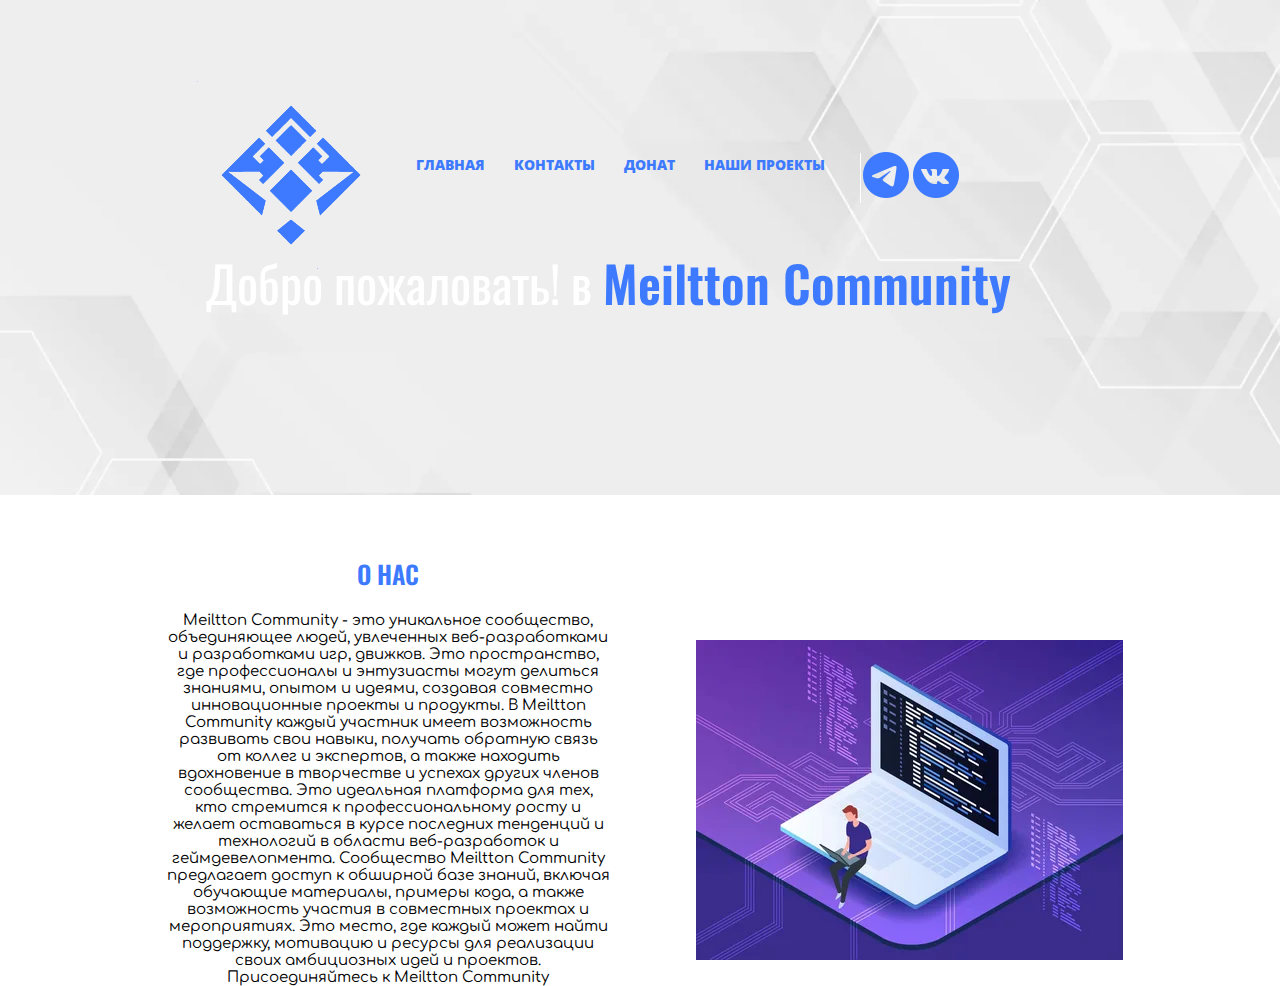
<file: index.html>
<!DOCTYPE html>
<html lang="en">
<head>
    <meta charset="UTF-8">
    <meta name="viewport" content="width=device-width, initial-scale=1.0">
    <link rel="stylesheet" href="styles.css">
    <link rel="preconnect" href="https://fonts.googleapis.com">
    <link rel="preconnect" href="https://fonts.googleapis.com">
    <link rel="apple-touch-icon" sizes="180x180" href="apple-touch-icon.png">
<link rel="icon" type="image/png" sizes="32x32" href="favicon-32x32.png">
<link rel="icon" type="image/png" sizes="16x16" href="favicon-16x16.png">
<link rel="manifest" href="/site.webmanifest">
<link rel="preconnect" href="https://fonts.gstatic.com" crossorigin>
<link href="https://fonts.googleapis.com/css2?family=Comfortaa:wght@300..700&family=Open+Sans:ital,wght@0,300..800;1,300..800&family=Oswald:wght@200..700&display=swap" rel="stylesheet">
<link rel="preconnect" href="https://fonts.gstatic.com" crossorigin>
<link href="https://fonts.googleapis.com/css2?family=Open+Sans:ital,wght@0,300..800;1,300..800&display=swap" rel="stylesheet">
<link rel="preconnect" href="https://fonts.googleapis.com">
<link rel="preconnect" href="https://fonts.gstatic.com" crossorigin>
<link href="https://fonts.googleapis.com/css2?family=Open+Sans:ital,wght@0,300..800;1,300..800&family=Oswald:wght@200..700&display=swap" rel="stylesheet">
    <title>Mailtton Community</title>
</head>
<body>
    <div class="header"><header>
        <div class="container">
            <div class="header-line">
            <div class="header-logo">
                <img src="logo.png" alt="Mailtton Community">
            </div>
            <div class="nav">
                <div class="cart">
                <a class="nav-item" href="index.html" target="_blank">ГЛАВНАЯ</a>
                <a class="nav-item" href="address.html" target="_blank">КОНТАКТЫ</a>
                <a class="nav-item" href="donat.html" target="_blank">ДОНАТ</a>
                <a class="nav-item" href="project.html" target="_blank">НАШИ ПРОЕКТЫ</a>
            </div>
            </div>
            <div>
                <a href="https://t.me/Mailtton_Community" target="_blank">
                    <img src="tg.png"> 
                </a>
            </div>
            <div>
                <a href="https://vk.com/meiltton_comunity" target="_blank">
                    <img src="vk.png">
                </a>
            </div>
        </div>

        <div class="header-down">
            <div class="header-subtilte">
                Добро пожаловать! в <span>Meiltton Community</span>
            </div>
        </header>
        </div>
    </div>
</div>


<div class="history">

    <div class="container">
        <div class="history-holder">
        <div class="history-info">

    <div class="historlty-tilte">
        О НАС
    </div>

    <div class="history-desc">
        Meiltton Community - это уникальное сообщество, объединяющее людей, увлеченных веб-разработками и разработками игр, движков. Это пространство, где профессионалы и энтузиасты могут делиться знаниями, опытом и идеями, создавая совместно инновационные проекты и продукты.

В Meiltton Community каждый участник имеет возможность развивать свои навыки, получать обратную связь от коллег и экспертов, а также находить вдохновение в творчестве и успехах других членов сообщества. Это идеальная платформа для тех, кто стремится к профессиональному росту и желает оставаться в курсе последних тенденций и технологий в области веб-разработок и геймдевелопмента.

Сообщество Meiltton Community предлагает доступ к обширной базе знаний, включая обучающие материалы, примеры кода, а также возможность участия в совместных проектах и мероприятиях. Это место, где каждый может найти поддержку, мотивацию и ресурсы для реализации своих амбициозных идей и проектов.

Присоединяйтесь к Meiltton Community
</div>
</div>

<div class="history-images">
    <img class="images-1b" src="1b.jpg" alt="">
</div>
</div>
</div>

</div>       
</body>
</html>
</file>
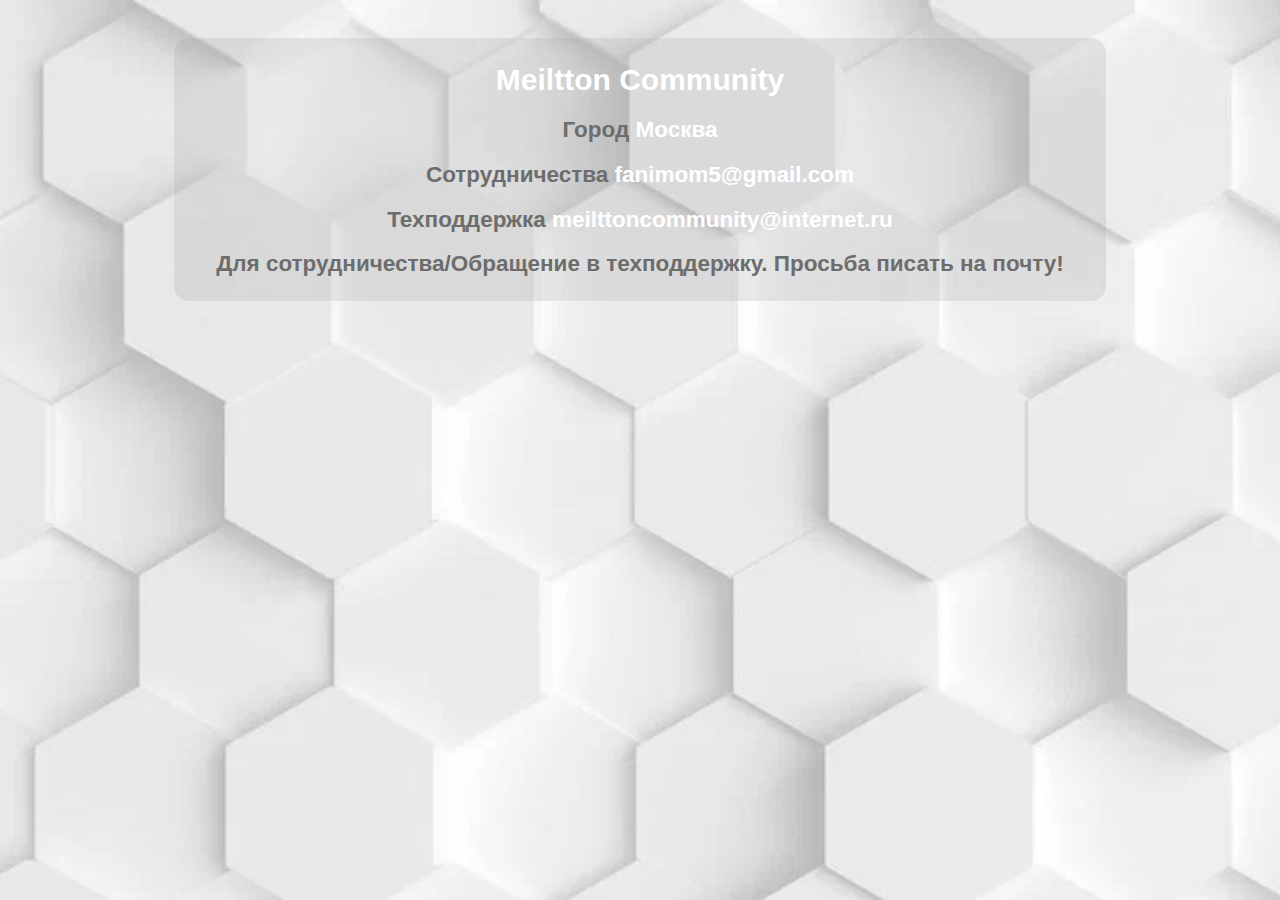
<file: address.html>
<!DOCTYPE html>
<html lang="en">
<head>
    <meta charset="UTF-8">
    <meta name="viewport" content="width=device-width, initial-scale=1.0">
    <link rel="apple-touch-icon" sizes="180x180" href="apple-touch-icon.png">
<link rel="icon" type="image/png" sizes="32x32" href="favicon-32x32.png">
<link rel="icon" type="image/png" sizes="16x16" href="favicon-16x16.png">
<link rel="stylesheet" href="address.css">
    <title>Наши Контакты</title>
</head>
<body>
    <div class="container">
        <div class="header">
        <div class="text"><h1>Meiltton Community</h1>
        </div>
        <div class="header-lock">
            <div class="text-box">
                <h2><span>Город</span> Москва</h2>
                <h2><span>Сотрудничества</span> fanimom5@gmail.com</h2>
                <h2><span>Техподдержка</span> meilttoncommunity@internet.ru</h2>
                <h2><span>Для сотрудничества/Обращение в техподдержку. Просьба писать на почту!</span></h2>
            </div>
        </div>
        </div>
    </div>
</body>
</html>
</file>
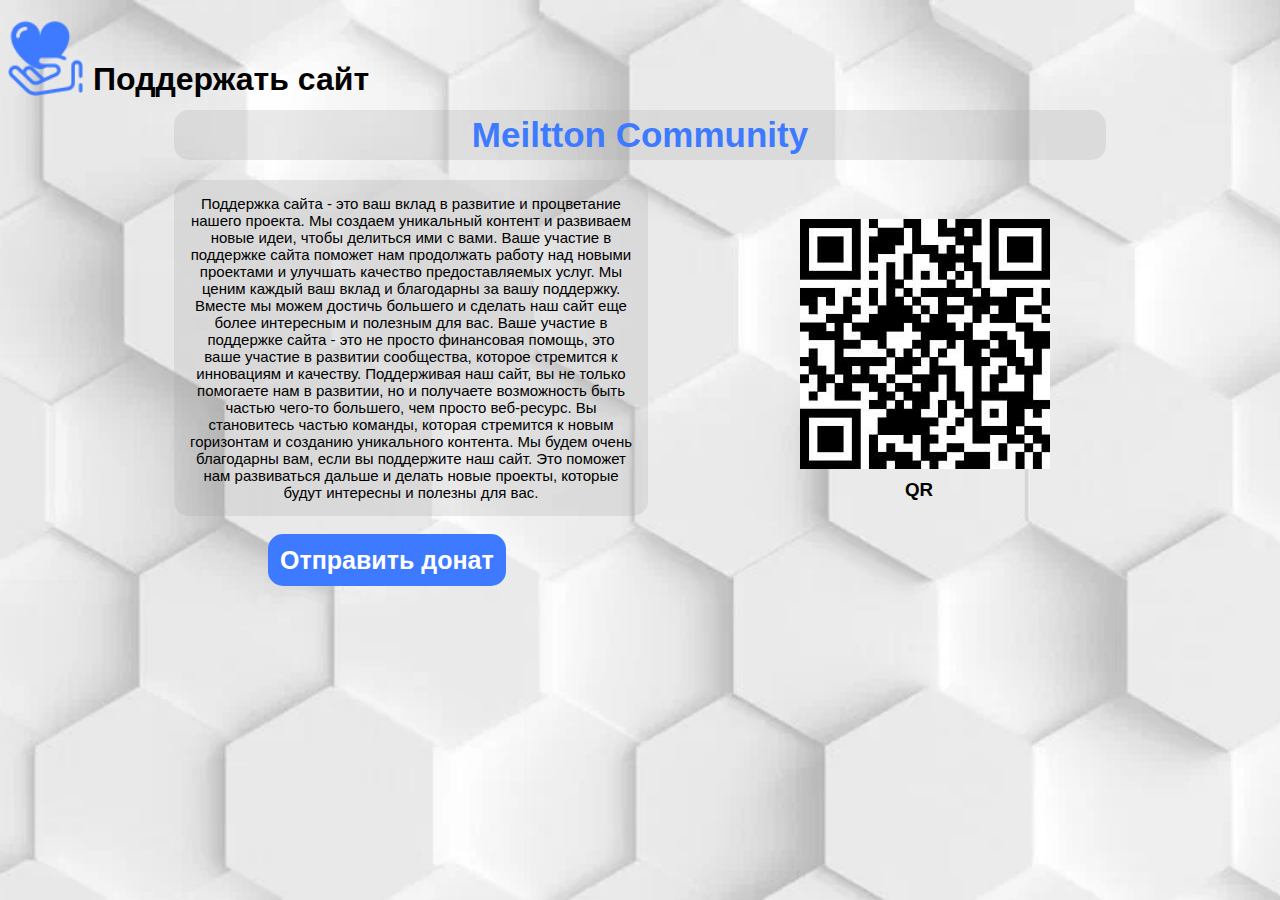
<file: donat.html>
<!DOCTYPE html>
<html lang="en">
<head>
    <meta charset="UTF-8">
    <meta name="viewport" content="width=device-width, initial-scale=1.0">
    <link rel="apple-touch-icon" sizes="180x180" href="apple-touch-icon.png">
    <link rel="icon" type="image/png" sizes="32x32" href="favicon-32x32.png">
    <link rel="icon" type="image/png" sizes="16x16" href="favicon-16x16.png">
    <link rel="stylesheet" href="donat.css">
    <title>ДОНАТ</title>
</head>
<body>
    <div class="header">
        <img src="donat1.png" alt="logo" />
        <h1>Поддержать сайт</h1>
      </div>
      <div class="container">
      <div class="historlty-tilte">
        Meiltton Community
    </div>
      <div class="history-desc">
        Поддержка сайта - это ваш вклад в развитие и процветание нашего проекта. Мы создаем уникальный контент и развиваем новые идеи, чтобы делиться ими с вами. Ваше участие в поддержке сайта поможет нам продолжать работу над новыми проектами и улучшать качество предоставляемых услуг.

Мы ценим каждый ваш вклад и благодарны за вашу поддержку. Вместе мы можем достичь большего и сделать наш сайт еще более интересным и полезным для вас. Ваше участие в поддержке сайта - это не просто финансовая помощь, это ваше участие в развитии сообщества, которое стремится к инновациям и качеству.

Поддерживая наш сайт, вы не только помогаете нам в развитии, но и получаете возможность быть частью чего-то большего, чем просто веб-ресурс. Вы становитесь частью команды, которая стремится к новым горизонтам и созданию уникального контента.

Мы будем очень благодарны вам, если вы поддержите наш сайт. Это поможет нам развиваться дальше и делать новые проекты, которые будут интересны и полезны для вас.
        </div>
    </div>
    <div class="donatalerts">
        <a class="donatalers" href="https://www.donationalerts.com/r/shenshen_group" target="_blank">Отправить донат</a>
    </div>
    <div>
        <div class="history-images">
            <img class="images-1b" src="QR.jpg" alt="">
            <div class="h3"><h3>QR</h3></div>
        </div>
    </div>
</body>
</html>
</file>
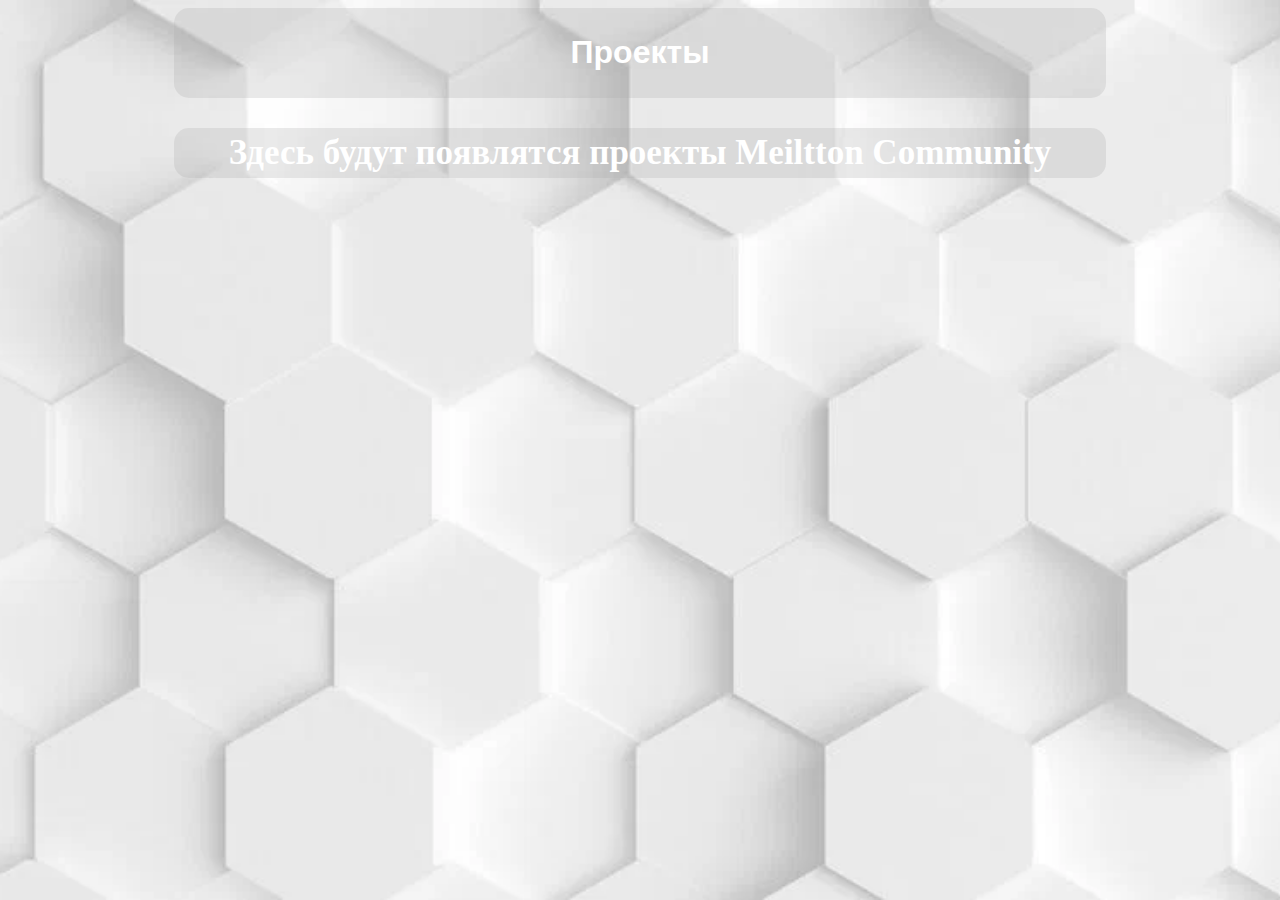
<file: project.html>
<!DOCTYPE html>
<html lang="en">
<head>
    <meta charset="UTF-8">
    <meta name="viewport" content="width=device-width, initial-scale=1.0">
    <link rel="preconnect" href="https://fonts.googleapis.com">
    <link rel="preconnect" href="https://fonts.gstatic.com" crossorigin>
    <link rel="apple-touch-icon" sizes="180x180" href="apple-touch-icon.png">
    <link rel="icon" type="image/png" sizes="32x32" href="favicon-32x32.png">
    <link rel="icon" type="image/png" sizes="16x16" href="favicon-16x16.png">
    <link rel="stylesheet" href="project.css">
    <title>Наши проекты</title>
</head>
<body>
    <div class="container">
        <div class="text"><h1>Проекты</h1>
        </div>
        <div class="historlty-tilte">
            Здесь будут появлятся проекты  Meiltton Community
        </div>
    </div>

    
</body>
</html>
</file>
<file: styles.css>
body {
margin: 0;  
font-family: "Open Sans", sans-serif;
}

.container {
    margin: 0px 166px;
    width: 100%;
}

.header {
    background-image: url(1s.jpg);
    height: 55vh;
    background-size: 100%;
    background-repeat: no-repeat;
}


.header-line {
    padding-top: 50px;
    display: flex;
    align-items: center;
}


.nav-item {
    color: rgb(61, 122, 255);
    text-decoration: none;
    font-weight: 999;
    font-size: 14px;
    margin-right: 25px;
}

.cart {
    border-right: 1px solid #fff;
    padding-right: 10px;
    height: 50px;
}

.header-tilte {
    color: #fff;
    font-family: "Oswald", sans-serif;
  font-optical-sizing: auto;
  font-weight: weight;
  font-style: normal;
  font-size: 50px;
  font-weight: 400;
}

.header-down {
    position: relative;
}

.header-forc {
    color: rgb(61, 122, 255);
    font-family: "Oswald", sans-serif;
  font-optical-sizing: auto;
  font-weight: weight;
  font-style: normal;
  font-size: 50px;
  font-weight: 400;
  text-align: center;
  position: absolute;
  left: 85px;
}

.header-subtilte {
    color: #fff;
    font-family: "Oswald", sans-serif;
  font-optical-sizing: auto;
  font-weight: weight;
  font-style: normal;
  font-size: 50px;
  font-weight: 400;
  margin-top: -60px;
  text-align: center;
  position: absolute;
  left: 40px;
}

.history {
    margin-top: 60px;
}

.historlty-tilte {
    font-family: "Oswald", sans-serif;
    font-size: 25px;
    font-weight: 600;
    width: 444px;
    text-align: center;
    color: rgb(61, 122, 255);
}

.history-desc {
    margin-top: 20px;
    font-family: "Comfortaa", sans-serif;
    font-size: 15px;
    width: 444px;
    text-align: center;
}

.history-images {
    position: relative;
}

.history-holder {
    display: flex;
    justify-content: space-between;
}

.images-1b{
    position: absolute;
    z-index: 0;
    margin-top: 85px;
    left: -750px;
}

.header-subtilte span {
    color: rgb(61, 122, 255);
    font-weight: 600;
}
</file>
<file: address.css>
body {
  background: url('orig.jpg') no-repeat center center fixed; /* Фон с изображением */
  background-image: 100%;
  background-size: cover;
}

.container {
  margin: 0 166px;
}

.text {
  font-family: "Oswald", sans-serif;
  color:  rgb(255, 255, 255);
}

.header {
  font-family: "Oswald", sans-serif;
  font-size: 15px;
  font-weight: 900;
  top: 30px;
  width: 1250;
  position: relative;
  text-align: center;
  padding: 5px;
  border: none;
  border-radius: 15px;
  background-color: rgba(167, 167, 167, 0.24);
}

.text-box {
  font-family: "Oswald", sans-serif;
  color:  rgb(255, 255, 255);
}

.text-box span {
  color:  rgb(109, 109, 109);
}
</file>
<file: donat.css>
body {
    background: url('orig.jpg') no-repeat center center fixed; /* Фон с изображением */
    background-image: 100%;
    background-size: cover;
}

.container {
    margin: 0 166px;
}

.historlty-tilte {
    font-family: "Oswald", sans-serif;
    font-size: 35px;
    font-weight: 800;
    top: 30px;
    width: 1250;
    position: relative;
    text-align: center;
    color: rgb(61, 122, 255);
    padding: 5px;
    border: none;
    border-radius: 15px;
    background-color: rgba(167, 167, 167, 0.24);
}

.header img {
    float: left;
    width: 75px;
    height: 75px;
    background: #ffffff00;
  }
  .header h1 {
    font-family: "Oswald", sans-serif;
    position: relative;
    top: 40px;
    left: 10px;
  }

  .history-desc {
    font-weight: 444;
    margin-top: 50px;
    font-family: "Oswald", sans-serif;
    font-size: 15px;
    width: 444px;
    padding: 15px;
    text-align: center;
    position: relative;
    background-color: rgba(167, 167, 167, 0.24);
    border-radius: 15px;
}

.donatalers {
    margin: 0px 260px;
    font-family: "Oswald", sans-serif;
    font-size: 25px;
    font-weight: 800;
    top: 30px;
    width: 400px;
    position: relative;
    text-align: center;
    color: rgb(255, 255, 255);
    text-decoration: none;
    padding: 12px;
    border: none;
    border-radius: 15px;
    background-color: rgb(61, 122, 255);
    cursor: pointer;
}

.images-1b{
    position: absolute;
    z-index: auto;
    margin-top: -326px;
    left: 800px;
}

.h3 {
    width: 400px;
    font-family: "Oswald", sans-serif;
    position: absolute;
    z-index: auto;
    margin-top: -85px;
    left: 905px;
}
</file>
<file: project.css>
body {
    background: url('orig.jpg') no-repeat center center fixed; /* Фон с изображением */
    background-image: 100%;
    background-size: cover;
  }

  .text {
    font-family: 'Arial', sans-serif;
    width: 1250;
    position: relative;
    text-align: center;
    color: rgb(255, 255, 255);
    padding: 5px;
    border: none;
    border-radius: 15px;
    background-color: rgba(167, 167, 167, 0.24);
  }

  .container {
    margin: 0 166px;
  }

  .historlty-tilte {
    font-family: "Kanit", serif;
    font-size: 35px;
    font-weight: 800;
    top: 30px;
    width: 1250;
    position: relative;
    text-align: center;
    color: rgb(255, 255, 255);
    padding: 5px;
    border: none;
    border-radius: 15px;
    background-color: rgba(167, 167, 167, 0.24);
}
</file>
